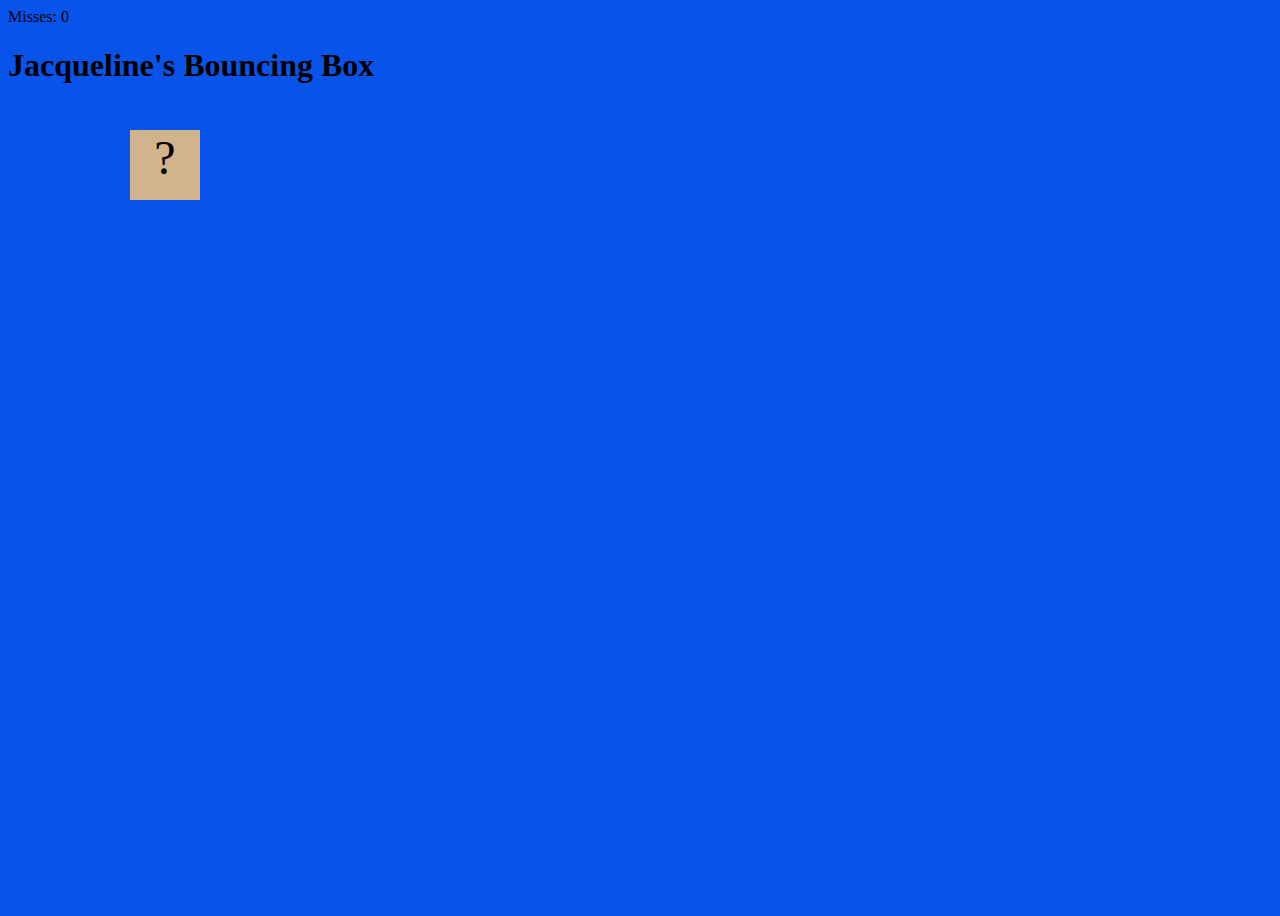
<file: fsd-projects/bouncing-box/index.html>
<!DOCTYPE html>
<html>
  <head>
    <meta charset="utf-8" />
    <title>Bouncing Box</title>
    <script src="jquery.min.js"></script>
    <style>
      .box {
        width: 70px;
        height: 70px;
        background-color: teal;
        font-size: 300%;
        text-align: center;
        user-select: none;
        display: block;
        position: absolute;
        top: 100px;
        left: 0px;
      }

      .board {
        height: 100vh;
        background-image: url("https://img.freepik.com/free-vector/watercolor-soft-earth-tones-background_23-2151155668.jpg?semt=ais_hybrid&w=740&q=80");
        background-color: #0854eb;
        background-position: center;
        background-size: cover;
      }

      .game-over {
        display: none; 
        color: red;
        font-size: 24px;
        font-weight: bold;
        margin-top: 10px;
      }
    </style>
  </head>

  <body class="board">
    <div class="box">?</div>
    <div class="misclick-counter">Misses: 0</div>
    <div class="game-over">Too many misclicks - GAME OVER</div> 
    <h1>Jacqueline's Bouncing Box </h1>

    <script>
      (function () {
        "use strict";
        var gameOverMessage = jQuery(".game-over");

        var box = jQuery(".box");
        var board = jQuery(".board");
        var boardWidth = board.width();
        var counter = jQuery(".misclick-counter");

        jQuery(window).on("resize", function () {
          boardWidth = board.width();
        });

        var interval = setInterval(update, 50);

        box.on("click", handleBoxClick);
        board.on("click", handleBoardClick);

        var colorStr = "rgb(210, 180, 140)";
        box.css("background-color", colorStr);

        function moveBoxTo(newPositionX, newPositionY) {
          box.css("left", newPositionX);
          box.css("top", newPositionY);
        }

        function changeBoxText(newText) {
          box.text(newText);
        }

        function getRandomColor() {
          var r = Math.random() * 255;
          var g = Math.random() * 255;
          var b = Math.random() * 255;
          return "rgb(" + r + ", " + g + ", " + b + ")";
        }

        function endGame() {
          clearInterval(interval);
        }

        var positionX = 0;
        var points = 0;
        var speed = 10;
        var positionY = 0;
        var speedY = 10;
        var boardHeight = jQuery(window).height();
        var randNum = Math.random() * 100;
        var misClicks = 0;
        var gameOver = false;

        function update() {
          if (gameOver) return;

          positionX += speed;
          positionY += speedY;

          moveBoxTo(positionX, positionY);

          if (positionX < 0) {
            speed = -speed;
          } else if (positionX > boardWidth - box.width()) {
            speed = -speed;
          }

          if (positionY < 0) {
            speedY = -speedY;
          } else if (positionY > boardHeight - box.height()) {
            speedY = -speedY;
          }
        }

        function handleBoxClick(event) {
          if (gameOver) return;

          positionX = 0;
          changeBoxText(points);
          points++;
          box.css("background-color", getRandomColor());

          if (points % 3 === 0) {
            box.css("background-color", getRandomColor());
            speed = speed + 2;
          }

          misClicks = 0;
          updatemisClicks();
          event.stopPropagation();
        }

        function handleBoardClick() {
          if (gameOver) return;

          misClicks++;
          updatemisClicks();

          if (misClicks >= 10) {
            triggerGameOver(); 
          }
        }

        function updatemisClicks() {
          counter.text("Misses: " + misClicks);
        }

        function triggerGameOver() {
          gameOver = true;
          gameOverMessage.fadeIn(500); 
          speed = 0;
          speedY = 0;
          box.off("click");
          board.off("click");
        }
      })();
    </script>
  </body>
</html>
</file>
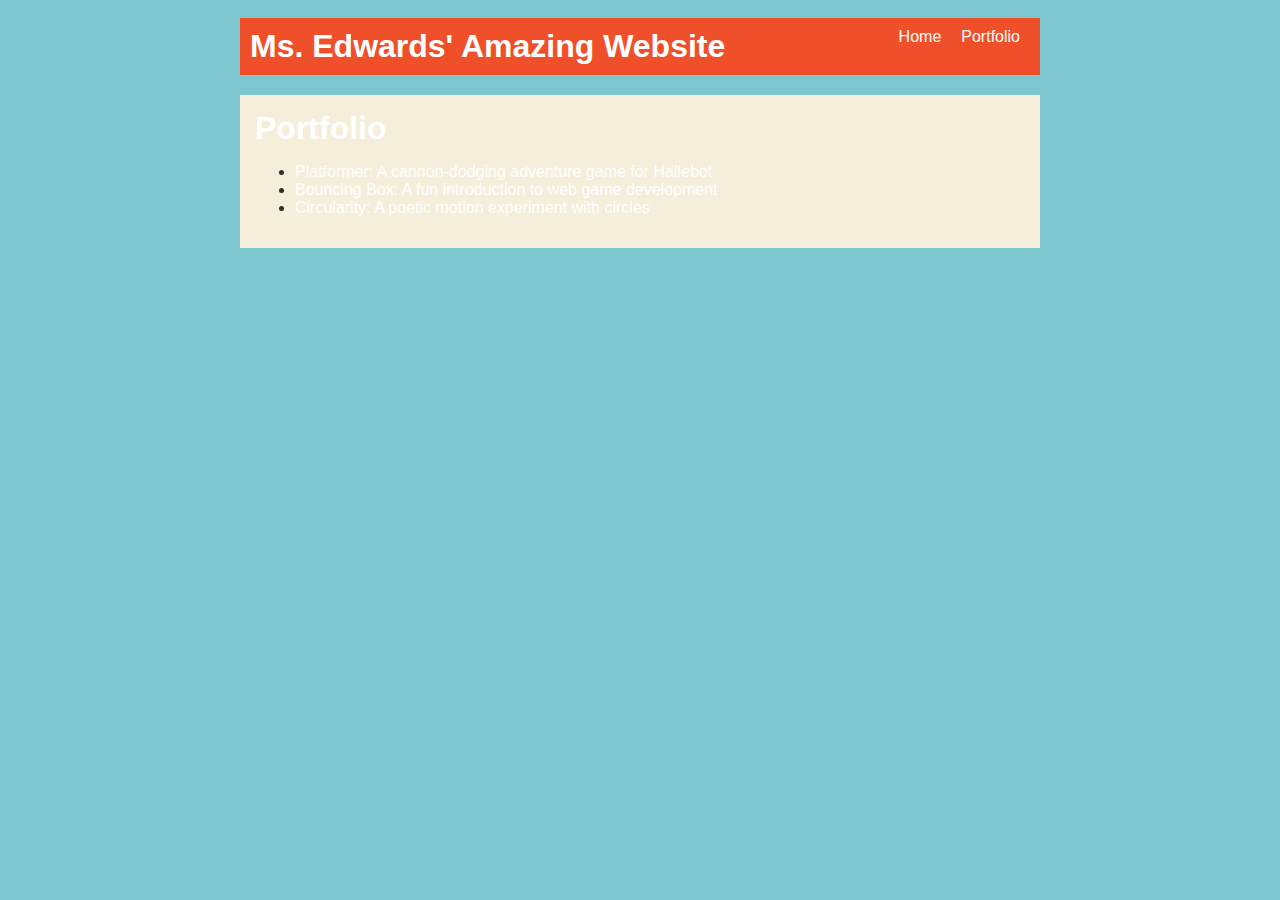
<file: portfolio.html>
<!DOCTYPE html>
<html>
  <head>
    <title>Ms. Edwards' Awesome Website</title>
    <link rel="stylesheet" href="style.css" />
  </head>

  <body>
    <!-- All content goes here -->
    <div id="all-contents">
      <nav>
        <h1>Ms. Edwards' Amazing Website</h1>
        <ul id="nav-ul">
          <li class="nav-li">
            <a href="index.html">Home</a>
          </li>
          <li class="nav-li">
            <a href="portfolio.html">Portfolio</a>
          </li>
        </ul>
      </nav>
      <main>
        <div class="content">
          <h1>Portfolio</h1>
          <ul id="portfolio">
            <li>
              <a href="fsd-projects/platformer/"
                >Platformer: A cannon-dodging adventure game for Hallebot</a>
            </li>
            <li>
              <a href="fsd-projects/bouncing-box/"
                >Bouncing Box: A fun introduction to web game development</a
              >
            </li>
            <li>
              <a href="fsd-projects/circularity/"
                >Circularity: A poetic motion experiment with circles</a
              >
            </li>
          </ul>
        </div>
      </main>
    </div>
  </body>
</html>
</file>
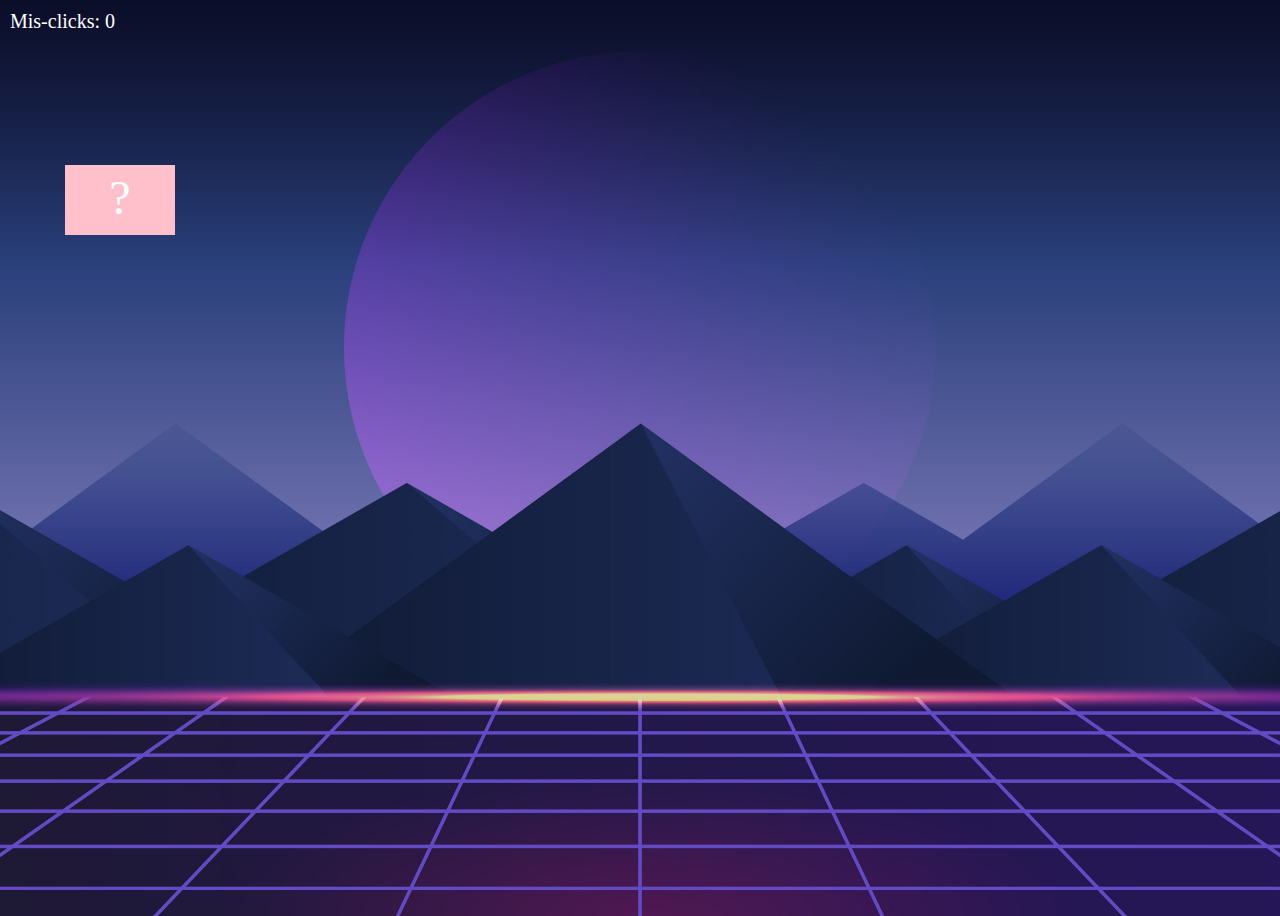
<file: fsd-projects/bouncing-box/index2.html>
<!DOCTYPE html>
<html>

<head>
    <meta charset="utf-8" />
    <title>Bouncing Box</title>
    <script src="https://code.jquery.com/jquery-3.6.0.min.js"></script>
    <style>
        .box {
            /*width: 70px;*/
            width: auto;
			min-width: 80px;
            /*height: 70px;*/
			height: auto;
			min-height: 60px;
			padding: 5px 15px;
            background-color: teal;
            font-size: 300%;
            text-align: center;
            line-height: normal;
            color: white;
            user-select: none;
            display: block;
            position: absolute;
            top: 100px;
            /* Change me! */
            left: 100px;
        }

        .board {
            height: 100vh;
            background-color: blueviolet;
            background-image: url("background.jpg"); /*added image challenge 1 */
            background-position: center;
            background-size: cover;
        }

        .centered {
            top: 50% !important;
            left: 50% !important;
            transform: translate(-50%, -50%);
            font-size: 18px;
            text-align: center;
            line-height: normal;
        }
    </style>
</head>

<body class="board">
    <!-- HTML for the box -->
    <div class="box">?</div>

    <div id="clickCounter" style="position: absolute; top: 10px; left: 10px; color: white; font-size: 20px;">
        Mis-clicks: 0
    </div>

    <button id="resetButton" style="display: none; position: absolute; top: 60%; left: 50%; transform: translateX(-50%); font-size: 20px; padding: 10px 20px;">
        Play Again
    </button>

    <script>
        (function () {
            'use strict'
            /* global jQuery */

            var box = jQuery('.box');   // reference to the HTML .box element
            var board = jQuery('.board');   // reference to the HTML .board element

            // Function to get current board dimensions
            function updateBoardSize() {
                boardWidth = board.width();
                boardHeight = jQuery(window).height();
            }

            updateBoardSize();
            var boardWidth, boardHeight;
            var positionX = 0;
            var positionY = 100;
            var points = 0;
            var speed = 5;
            var speedY = 5;
            var numClicks = 0;
            var misClicks = 0;
            var colorStr = "pink";
            var interval;

            // Start interval after variables are set
            interval = setInterval(update, 50);

            // Update board size on window resize
            jQuery(window).on('resize', function () {
                updateBoardSize();
            });

            // Every time the box is clicked, call the handleBoxClick Function
            box.on('click', handleBoxClick);

            // Handle clicks outside the box for mis-clicks
            $(document).on("click", function (event) {
                if (event.target !== box[0]) {
                    misClicks++;
                    $("#clickCounter").text("Mis-clicks: " + misClicks);
                    if (misClicks >= 10) {
                        endGame();
                    }
                }
            });

            function moveBoxTo(newPositionX, newPositionY) {
                box.css("left", newPositionX);
                box.css("top", newPositionY);
                box.css("background-color", colorStr);
            }
            function changeBoxText(newText) {
                box.text(newText);
            }

            function endGame() {
                clearInterval(interval);
                box.text("Game over! You mis-clicked 10 times.");
                box.addClass("centered");
                $("#resetButton").show();
            }

            $("#resetButton").on("click", function () {
                // Reset variables
                positionX = 0;
                positionY = 100;
                points = 0;
                numClicks = 0;
                misClicks = 0;
                speed = 5;
                speedY = 5;
                colorStr = "pink";

                // Restart game interval
                interval = setInterval(update, 50);

                // Reset box display
                box.removeClass("centered");
                box.text("?");
                box.css("left", "100px");
                box.css("top", "100px");
                box.css("background-color", colorStr);

                // Reset mis-click counter text
                $("#clickCounter").text("Mis-clicks: 0");

                // Hide play again button
                $(this).hide();
            });

            function update() {
                positionX += speed;
                positionY += speedY;

                moveBoxTo(positionX, positionY);

                if (positionX < 0) {
                    speed = -speed;
                } else if (positionX > boardWidth - box.width()) {
                    speed = -speed;
                }
                if (positionY < 0) {
                    speedY = -speedY;
                } else if (positionY > boardHeight - box.height()) {
                    speedY = -speedY;
                }
            }

            function handleBoxClick() {
                points += 3;
                numClicks += 1;
                changeBoxText(points);
                speed = 10;
                positionX = Math.random() * (boardWidth - box.width());

                if (numClicks === 3) {
                    colorStr = "red";
                } else if (numClicks === 6) {
                    colorStr = "blue";
                } else if (numClicks === 9) {
                    colorStr = "green";
                } else if (numClicks === 12) {
                    colorStr = "orange";
                } else if (numClicks > 12) {
                    colorStr = "purple";
                }
            }
        })();
    </script>
</body>

</html>
</file>
<file: fsd-projects/bouncing-box/index2nd.html>
<!DOCTYPE html>
<html>
  <head>
      <meta charset="utf-8" />
          <title>Bouncing Box</title>
              <script src="jquery.min.js"></script>
                  <style>
                        .box {
                                width: 70px;
                                        height: 70px;
                                                background-color: teal;
                                                        font-size: 300%;
                                                                text-align: center;
                                                                        user-select: none;
                                                                                display: block;
                                                                                        position: absolute;
                                                                                                top: 100px;
                                                                                                        /* Change me! */
                                                                                                                left: 0px;
                                                                                                                      }
                                                                                                                      
                                                                                                                      
                                                                                                                            .board {
                                                                                                                                    height: 100vh;
                                                                                                                                            background-image: url("https://media.istockphoto.com/id/665037880/photo/dandelion-clock-in-morning-sun.jpg?b=1&s=612x612&w=0&k=20&c=gYoP9cHS42atpoljD6bcjcjWSJODJaNFO7nZHYbtcSg=");
                                                                                                                                                    background-color: #cccccc;
                                                                                                                                                            background-position: center;
                                                                                                                                                                    background-size: cover;
                                                                                                                                                                            }
                                                                                                                                                                                </style>
                                                                                                                                                                                    <!--  <script src="//cdnjs.cloudflare.com/ajax/libs/jquery/2.1.1/jquery.min.js"></script> -->
                                                                                                                                                                                      </head>
                                                                                                                                                                                      
                                                                                                                                                                                      
                                                                                                                                                                                      
                                                                                                                                                                                      
                                                                                                                                                                                        <body class="board">
                                                                                                                                                                                            <!-- HTML for the box -->
                                                                                                                                                                                                <div class="box">?</div>
                                                                                                                                                                                                
                                                                                                                                                                                                
                                                                                                                                                                                                
                                                                                                                                                                                                
                                                                                                                                                                                                    <script>
                                                                                                                                                                                                          (function () {
                                                                                                                                                                                                                  "use strict";
                                                                                                                                                                                                                          /* global jQuery */
                                                                                                                                                                                                                          
                                                                                                                                                                                                                          
                                                                                                                                                                                                                          
                                                                                                                                                                                                                          
                                                                                                                                                                                                                                  //////////////////////////////////////////////////////////////////
                                                                                                                                                                                                                                          /////////////////// SETUP DO NOT DELETE //////////////////////////
                                                                                                                                                                                                                                                  //////////////////////////////////////////////////////////////////
                                                                                                                                                                                                                                                  
                                                                                                                                                                                                                                                  
                                                                                                                                                                                                                                                  
                                                                                                                                                                                                                                                  
                                                                                                                                                                                                                                                          var box = jQuery(".box"); // reference to the HTML .box element
                                                                                                                                                                                                                                                                  var board = jQuery(".board"); // reference to the HTML .board element
                                                                                                                                                                                                                                                                          var boardWidth = board.width(); // the maximum X-Coordinate of the screen
                                                                                                                                                                                                                                                                          
                                                                                                                                                                                                                                                                          
                                                                                                                                                                                                                                                                          
                                                                                                                                                                                                                                                                          
                                                                                                                                                                                                                                                                                  // update the boardWidth variable when the window is resized
                                                                                                                                                                                                                                                                                          jQuery(window).on("resize", function () {
                                                                                                                                                                                                                                                                                                    boardWidth = board.width();
                                                                                                                                                                                                                                                                                                            });
                                                                                                                                                                                                                                                                                                                   
                                                                                                                                                                                                                                                                                                                   
                                                                                                                                                                                                                                                                                                                   
                                                                                                                                                                                                                                                                                                                   
                                                                                                                                                                                                                                                                                                                   
                                                                                                                                                                                                                                                                                                                           // Every 50 milliseconds, call the update Function (see below)
                                                                                                                                                                                                                                                                                                                                   setInterval(update, 50);
                                                                                                                                                                                                                                                                                                                                   
                                                                                                                                                                                                                                                                                                                                   
                                                                                                                                                                                                                                                                                                                                   
                                                                                                                                                                                                                                                                                                                                   
                                                                                                                                                                                                                                                                                                                                           // Every time the box is clicked, call the handleBoxClick Function (see below)
                                                                                                                                                                                                                                                                                                                                                   box.on("click", handleBoxClick);
                                                                                                                                                                                                                                                                                                                                                           var colorStr = "rgb(210, 180, 140)";
                                                                                                                                                                                                                                                                                                                                                                   box.css("background-color", colorStr);
                                                                                                                                                                                                                                                                                                                                                                   
                                                                                                                                                                                                                                                                                                                                                                   
                                                                                                                                                                                                                                                                                                                                                                   
                                                                                                                                                                                                                                                                                                                                                                   
                                                                                                                                                                                                                                                                                                                                                                           // moves the Box to a new position on the screen along the X-Axis and Y-Axis
                                                                                                                                                                                                                                                                                                                                                                           
                                                                                                                                                                                                                                                                                                                                                                           
                                                                                                                                                                                                                                                                                                                                                                                   function moveBoxTo(newPositionX, newPositionY) {
                                                                                                                                                                                                                                                                                                                                                                                             box.css("left", newPositionX);
                                                                                                                                                                                                                                                                                                                                                                                                       box.css("top", newPositionY);
                                                                                                                                                                                                                                                                                                                                                                                                               }
                                                                                                                                                                                                                                                                                                                                                                                                                      
                                                                                                                                                                                                                                                                                                                                                                                                                              // changes the text displayed on the Box
                                                                                                                                                                                                                                                                                                                                                                                                                                      function changeBoxText(newText) {
                                                                                                                                                                                                                                                                                                                                                                                                                                                box.text(newText);
                                                                                                                                                                                                                                                                                                                                                                                                                                                        }
                                                                                                                                                                                                                                                                                                                                                                                                                                                        
                                                                                                                                                                                                                                                                                                                                                                                                                                                        
                                                                                                                                                                                                                                                                                                                                                                                                                                                        
                                                                                                                                                                                                                                                                                                                                                                                                                                                        
                                                                                                                                                                                                                                                                                                                                                                                                                                                                //////////////////////////////////////////////////////////////////
                                                                                                                                                                                                                                                                                                                                                                                                                                                                        /////////////////// YOUR CODE BELOW HERE /////////////////////////
                                                                                                                                                                                                                                                                                                                                                                                                                                                                                //////////////////////////////////////////////////////////////////
                                                                                                                                                                                                                                                                                                                                                                                                                                                                                
                                                                                                                                                                                                                                                                                                                                                                                                                                                                                
                                                                                                                                                                                                                                                                                                                                                                                                                                                                                
                                                                                                                                                                                                                                                                                                                                                                                                                                                                                
                                                                                                                                                                                                                                                                                                                                                                                                                                                                                        // TODO 2 - Variable declarations
                                                                                                                                                                                                                                                                                                                                                                                                                                                                                                 var positionX = 0;
                                                                                                                                                                                                                                                                                                                                                                                                                                                                                                          var points = 0;
                                                                                                                                                                                                                                                                                                                                                                                                                                                                                                                   var speed = 10;
                                                                                                                                                                                                                                                                                                                                                                                                                                                                                                                            var positionY = 0;
                                                                                                                                                                                                                                                                                                                                                                                                                                                                                                                                     var speedY = 10;
                                                                                                                                                                                                                                                                                                                                                                                                                                                                                                                                              var boardHeight = jQuery(window).height();
                                                                                                                                                                                                                                                                                                                                                                                                                                                                                                                                                       var randNum = Math.random() * 100;
                                                                                                                                                                                                                                                                                                                                                                                                                                                                                                                                                       
                                                                                                                                                                                                                                                                                                                                                                                                                                                                                                                                                       
                                                                                                                                                                                                                                                                                                                                                                                                                                                                                                                                                       
                                                                                                                                                                                                                                                                                                                                                                                                                                                                                                                                                       
                                                                                                                                                                                                                                                                                                                                                                                                                                                                                                                                                               /**
                                                                                                                                                                                                                                                                                                                                                                                                                                                                                                                                                                        * This Function will be called 20 times/second.
                                                                                                                                                                                                                                                                                                                                                                                                                                                                                                                                                                                 * Each time it is called, it should move the Box to a new location.
                                                                                                                                                                                                                                                                                                                                                                                                                                                                                                                                                                                          * If the box drifts off the screen, turn it around!
                                                                                                                                                                                                                                                                                                                                                                                                                                                                                                                                                                                                   */
                                                                                                                                                                                                                                                                                                                                                                                                                                                                                                                                                                                                           function update() {
                                                                                                                                                                                                                                                                                                                                                                                                                                                                                                                                                                                                                   positionX += speed; // Increases position by speed
                                                                                                                                                                                                                                                                                                                                                                                                                                                                                                                                                                                                                           positionY += speedY;
                                                                                                                                                                                                                                                                                                                                                                                                                                                                                                                                                                                                                           
                                                                                                                                                                                                                                                                                                                                                                                                                                                                                                                                                                                                                           
                                                                                                                                                                                                                                                                                                                                                                                                                                                                                                                                                                                                                                   //moveBoxTo(200); // Moves box to x-position 200 // Moves box to x-position 200
                                                                                                                                                                                                                                                                                                                                                                                                                                                                                                                                                                                                                                           moveBoxTo(positionX, positionY); // Moves box to right edge
                                                                                                                                                                                                                                                                                                                                                                                                                                                                                                                                                                                                                                                    
                                                                                                                                                                                                                                                                                                                                                                                                                                                                                                                                                                                                                                                            if (positionX < 0) {
                                                                                                                                                                                                                                                                                                                                                                                                                                                                                                                                                                                                                                                                                  speed = -speed; }
                                                                                                                                                                                                                                                                                                                                                                                                                                                                                                                                                                                                                                                                                          else if (positionX > boardWidth - box.width()) {
                                                                                                                                                                                                                                                                                                                                                                                                                                                                                                                                                                                                                                                                                                                speed = -speed;
                                                                                                                                                                                                                                                                                                                                                                                                                                                                                                                                                                                                                                                                                                                                  }
                                                                                                                                                                                                                                                                                                                                                                                                                                                                                                                                                                                                                                                                                                                                          if (positionY < 0) {
                                                                                                                                                                                                                                                                                                                                                                                                                                                                                                                                                                                                                                                                                                                                                                speedY = -speedY;}
                                                                                                                                                                                                                                                                                                                                                                                                                                                                                                                                                                                                                                                                                                                                                                        else if (positionY > boardHeight - box.height()) {
                                                                                                                                                                                                                                                                                                                                                                                                                                                                                                                                                                                                                                                                                                                                                                                              speedY = -speedY;
                                                                                                                                                                                                                                                                                                                                                                                                                                                                                                                                                                                                                                                                                                                                                                                                                }
                                                                                                                                                                                                                                                                                                                                                                                                                                                                                                                                                                                                                                                                                                                                                                                                                         
                                                                                                                                                                                                                                                                                                                                                                                                                                                                                                                                                                                                                                                                                                                                                                                                                                 }
                                                                                                                                                                                                                                                                                                                                                                                                                                                                                                                                                                                                                                                                                                                                                                                                                                 
                                                                                                                                                                                                                                                                                                                                                                                                                                                                                                                                                                                                                                                                                                                                                                                                                                 
                                                                                                                                                                                                                                                                                                                                                                                                                                                                                                                                                                                                                                                                                                                                                                                                                                 
                                                                                                                                                                                                                                                                                                                                                                                                                                                                                                                                                                                                                                                                                                                                                                                                                                 
                                                                                                                                                                                                                                                                                                                                                                                                                                                                                                                                                                                                                                                                                                                                                                                                                                         /**
                                                                                                                                                                                                                                                                                                                                                                                                                                                                                                                                                                                                                                                                                                                                                                                                                                                  * This Function will be called each time the box is clicked.
                                                                                                                                                                                                                                                                                                                                                                                                                                                                                                                                                                                                                                                                                                                                                                                                                                                           * Each time it is called, it should perform each of the following actions:
                                                                                                                                                                                                                                                                                                                                                                                                                                                                                                                                                                                                                                                                                                                                                                                                                                                                    * - increase the points total
                                                                                                                                                                                                                                                                                                                                                                                                                                                                                                                                                                                                                                                                                                                                                                                                                                                                             * - increase the speed
                                                                                                                                                                                                                                                                                                                                                                                                                                                                                                                                                                                                                                                                                                                                                                                                                                                                                      * - move the box to the left side of the screen.
                                                                                                                                                                                                                                                                                                                                                                                                                                                                                                                                                                                                                                                                                                                                                                                                                                                                                               */
                                                                                                                                                                                                                                                                                                                                                                                                                                                                                                                                                                                                                                                                                                                                                                                                                                                                                                      function handleBoxClick() {
                                                                                                                                                                                                                                                                                                                                                                                                                                                                                                                                                                                                                                                                                                                                                                                                                                                                                                                  positionX = 0;
                                                                                                                                                                                                                                                                                                                                                                                                                                                                                                                                                                                                                                                                                                                                                                                                                                                                                                                              changeBoxText(points);
                                                                                                                                                                                                                                                                                                                                                                                                                                                                                                                                                                                                                                                                                                                                                                                                                                                                                                                                          points++;
                                                                                                                                                                                                                                                                                                                                                                                                                                                                                                                                                                                                                                                                                                                                                                                                                                                                                                                                                      //speed += 3
                                                                                                                                                                                                                                                                                                                                                                                                                                                                                                                                                                                                                                                                                                                                                                                                                                                                                                                                                                  box.css("background-color", getRandomColor());
                                                                                                                                                                                                                                                                                                                                                                                                                                                                                                                                                                                                                                                                                                                                                                                                                                                                                                                                                                              if (points % 3 === 0) { 
                                                                                                                                                                                                                                                                                                                                                                                                                                                                                                                                                                                                                                                                                                                                                                                                                                                                                                                                                                                          box.css("background-color", getRandomColor());
                                                                                                                                                                                                                                                                                                                                                                                                                                                                                                                                                                                                                                                                                                                                                                                                                                                                                                                                                                                                      speed = speed + 2;
                                                                                                                                                                                                                                                                                                                                                                                                                                                                                                                                                                                                                                                                                                                                                                                                                                                                                                                                                                                                                  } 
                                                                                                                                                                                                                                                                                                                                                                                                                                                                                                                                                                                                                                                                                                                                                                                                                                                                                                                                                                                                                           
                                                                                                                                                                                                                                                                                                                                                                                                                                                                                                                                                                                                                                                                                                                                                                                                                                                                                                                                                                                                                                  
                                                                                                                                                                                                                                                                                                                                                                                                                                                                                                                                                                                                                                                                                                                                                                                                                                                                                                                                                                                                                                        })();
                                                                                                                                                                                                                                                                                                                                                                                                                                                                                                                                                                                                                                                                                                                                                                                                                                                                                                                                                                                                                                            </script>
                                                                                                                                                                                                                                                                                                                                                                                                                                                                                                                                                                                                                                                                                                                                                                                                                                                                                                                                                                                                                                              </body>
                                                                                                                                                                                                                                                                                                                                                                                                                                                                                                                                                                                                                                                                                                                                                                                                                                                                                                                                                                                                                                              </html>
                                                                                                                                                                                                                                                                                                                                                                                                                                                                                                                                                                                                                                                                                                                                                                                                                                                                                                                                                                                                                                              >
</file>
<file: fsd-projects/bouncing-box/index3.html>
<!DOCTYPE html>
<html>
  <head>
    <meta charset="utf-8" />
    <title>Bouncing Box</title>
    <script src="jquery.min.js"></script>
    <style>
      .box {
        width: 70px;
        height: 70px;
        background-color: teal;
        font-size: 300%;
        text-align: center;
        user-select: none;
        display: block;
        position: absolute;
        top: 100px;
        /* Change me! */
        left: 0px;
      }

      .board {
        height: 100vh;
        background-image: url("https://wallpapers.com/images/hd/solid-color-background-3vqkegeumz1wa072.jpg");
        background-color: #cccccc;
        background-position: center;
        background-size: cover;
        }
    </style>
    <!--  <script src="//cdnjs.cloudflare.com/ajax/libs/jquery/2.1.1/jquery.min.js"></script> -->
  </head>


  <body class="board">
    <!-- HTML for the box -->
    <div class="box">?</div>


    <script>
      (function () {
        "use strict";
        /* global jQuery */


        //////////////////////////////////////////////////////////////////
        /////////////////// SETUP DO NOT DELETE //////////////////////////
        //////////////////////////////////////////////////////////////////


        var box = jQuery(".box"); // reference to the HTML .box element
        var board = jQuery(".board"); // reference to the HTML .board element
        var boardWidth = board.width(); // the maximum X-Coordinate of the screen


        // update the boardWidth variable when the window is resized
        jQuery(window).on("resize", function () {
          boardWidth = board.width();
        });
        


        // Every 50 milliseconds, call the update Function (see below)
        setInterval(update, 50);


        // Every time the box is clicked, call the handleBoxClick Function (see below)
        box.on("click", handleBoxClick);
        var colorStr = "rgb(210, 180, 140)";
        box.css("background-color", colorStr);


        // moves the Box to a new position on the screen along the X-Axis and Y-Axis

        function moveBoxTo(newPositionX, newPositionY) {
          box.css("left", newPositionX);
          box.css("top", newPositionY);
        }
        
        // changes the text displayed on the Box
        function changeBoxText(newText) {
          box.text(newText);
        }


        //////////////////////////////////////////////////////////////////
        /////////////////// YOUR CODE BELOW HERE /////////////////////////
        //////////////////////////////////////////////////////////////////


        // TODO 2 - Variable declarations
         var positionX = 0;
         var points = 0;
         var speed = 10;
         var positionY = 0;
         var speedY = 10;
         var boardHeight = jQuery(window).height();
         var randNum = Math.random() * 100;


        /**
         * This Function will be called 20 times/second.
         * Each time it is called, it should move the Box to a new location.
         * If the box drifts off the screen, turn it around!
         */
        function update() {
        
        positionX += speed; // Increases position by speed
        positionY += speedY; 

        //moveBoxTo(200); // Moves box to x-position 200 // Moves box to x-position 200
        moveBoxTo(positionX, positionY); // Moves box to right edge
          
        if (positionX < 0) {
                      speed = -speed; } 
        else if (positionX > boardWidth - box.width()) {
                      speed = -speed;
                  }
        if (positionY < 0) {
                      speedY = -speedY;}
        else if (positionY > boardHeight - box.height()) {
                      speedY = -speedY;
                  }
         
        }


        /**
         * This Function will be called each time the box is clicked.
         * Each time it is called, it should perform each of the following actions:
         * - increase the points total
         * - increase the speed
         * - move the box to the left side of the screen.
         */
         function handleBoxClick() {
                points += 3;
                numClicks += 1;
                changeBoxText(points);
                speed = 10;
                positionX = Math.random() * (boardWidth - box.width());
         }
         
       
      })();
    </script>
  </body>
</html>
</file>
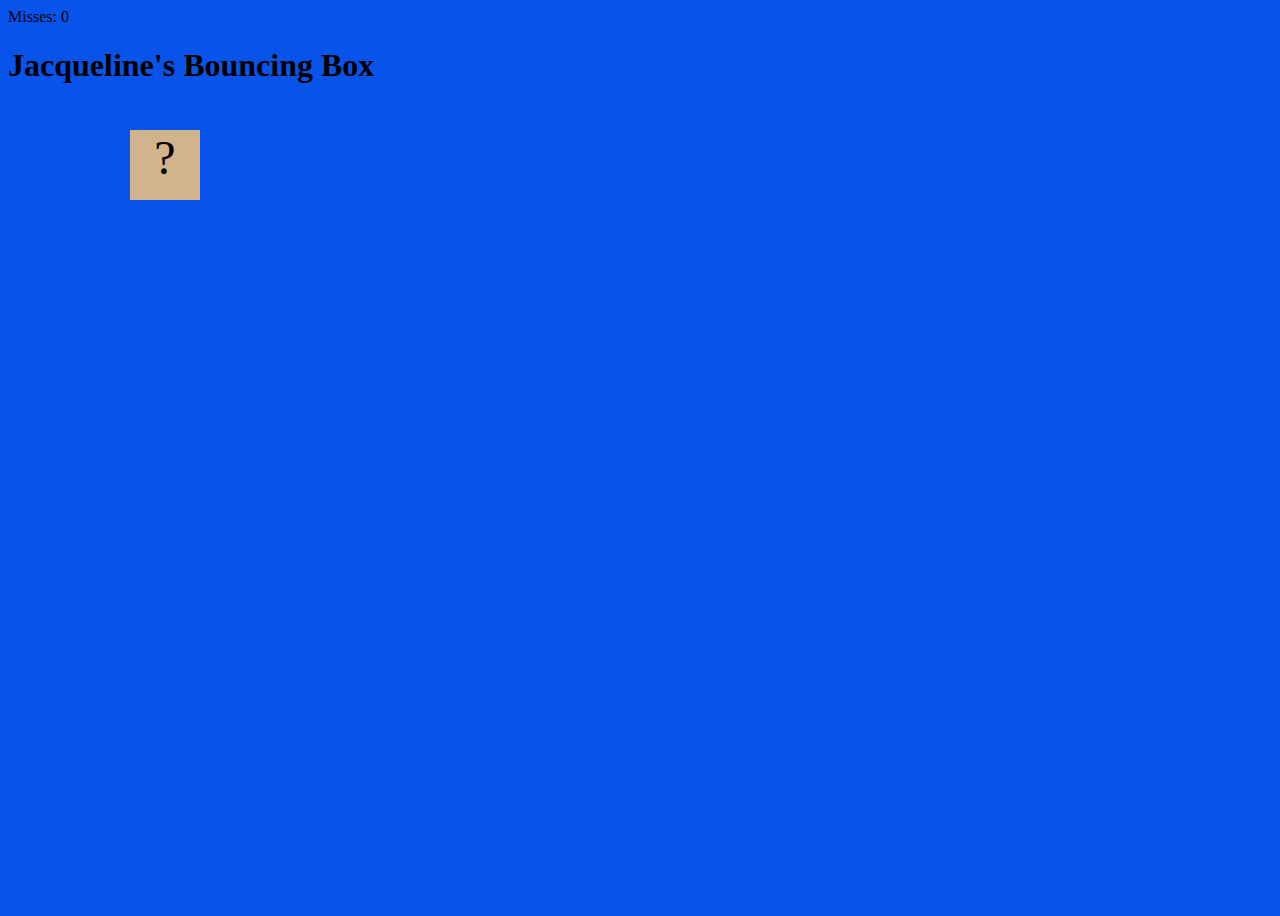
<file: fsd-projects/bouncing-box/index3rd.html>
<!DOCTYPE html>
<html>
  <head>
    <meta charset="utf-8" />
    <title>Bouncing Box</title>
    <script src="jquery.min.js"></script>
    <style>
      .box {
        width: 70px;
        height: 70px;
        background-color: teal;
        font-size: 300%;
        text-align: center;
        user-select: none;
        display: block;
        position: absolute;
        top: 100px;
        left: 0px;
      }

      .board {
        height: 100vh;
        background-image: url("https://images.pexels.com/photos/2101187/pexels-photo-2101187.jpeg");
        background-color: #0854eb;
        background-position: center;
        background-size: cover;
      }

      .game-over {
        display: none; 
        color: red;
        font-size: 24px;
        font-weight: bold;
        margin-top: 10px;
      }
    </style>
  </head>

  <body class="board">
    <div class="box">?</div>
    <div class="misclick-counter">Misses: 0</div>
    <div class="game-over">Too many misclicks - GAME OVER</div> 
    <h1>Jacqueline's Bouncing Box </h1>

    <script>
      (function () {
        "use strict";
        var gameOverMessage = jQuery(".game-over");

        var box = jQuery(".box");
        var board = jQuery(".board");
        var boardWidth = board.width();
        var counter = jQuery(".misclick-counter");

        jQuery(window).on("resize", function () {
          boardWidth = board.width();
        });

        var interval = setInterval(update, 50);

        box.on("click", handleBoxClick);
        board.on("click", handleBoardClick);

        var colorStr = "rgb(210, 180, 140)";
        box.css("background-color", colorStr);

        function moveBoxTo(newPositionX, newPositionY) {
          box.css("left", newPositionX);
          box.css("top", newPositionY);
        }

        function changeBoxText(newText) {
          box.text(newText);
        }

        function getRandomColor() {
          var r = Math.random() * 255;
          var g = Math.random() * 255;
          var b = Math.random() * 255;
          return "rgb(" + r + ", " + g + ", " + b + ")";
        }

        function endGame() {
          clearInterval(interval);
        }

        var positionX = 0;
        var points = 0;
        var speed = 10;
        var positionY = 0;
        var speedY = 10;
        var boardHeight = jQuery(window).height();
        var randNum = Math.random() * 100;
        var misClicks = 0;
        var gameOver = false;

        function update() {
          if (gameOver) return;

          positionX += speed;
          positionY += speedY;

          moveBoxTo(positionX, positionY);

          if (positionX < 0) {
            speed = -speed;
          } else if (positionX > boardWidth - box.width()) {
            speed = -speed;
          }

          if (positionY < 0) {
            speedY = -speedY;
          } else if (positionY > boardHeight - box.height()) {
            speedY = -speedY;
          }
        }

        function handleBoxClick(event) {
          if (gameOver) return;

          positionX = 0;
          changeBoxText(points);
          points++;
          box.css("background-color", getRandomColor());

          if (points % 3 === 0) {
            box.css("background-color", getRandomColor());
            speed = speed + 2;
          }

          misClicks = 0;
          updatemisClicks();
          event.stopPropagation();
        }

        function handleBoardClick() {
          if (gameOver) return;

          misClicks++;
          updatemisClicks();

          if (misClicks >= 10) {
            triggerGameOver(); 
          }
        }

        function updatemisClicks() {
          counter.text("Misses: " + misClicks);
        }

        function triggerGameOver() {
          gameOver = true;
          gameOverMessage.fadeIn(500); 
          speed = 0;
          speedY = 0;
          box.off("click");
          board.off("click");
        }
      })();
    </script>
  </body>
</html>
</file>
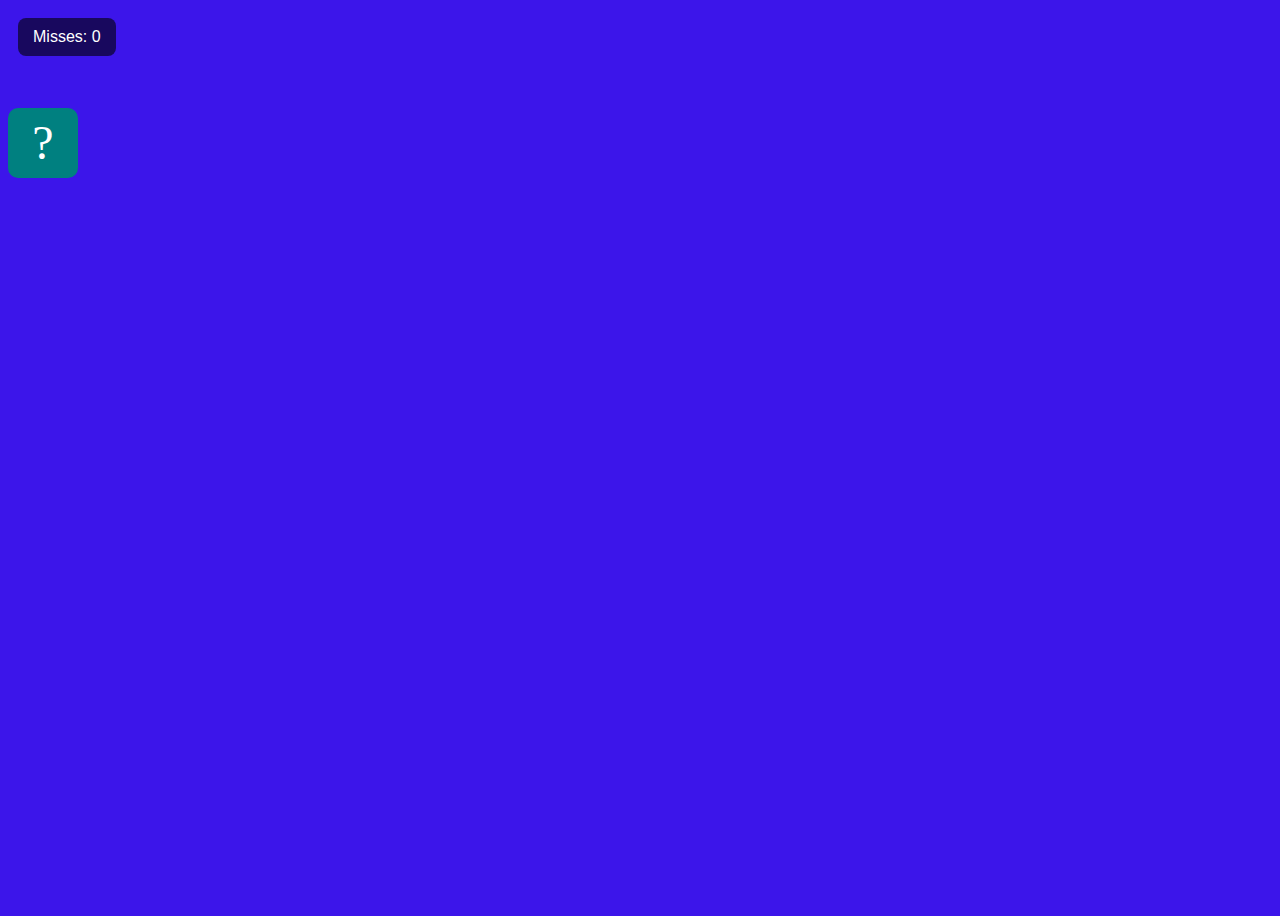
<file: fsd-projects/bouncing-box/index_good.html>
<!DOCTYPE html>
<html>
<head>
  <meta charset="utf-8" />
  <title>Bouncing Box</title>
  <script src="jquery.min.js"></script>
  <style>
    .box {
      width: 70px;
      height: 70px;
      background-color: teal;
      font-size: 300%;
      text-align: center;
      user-select: none;
      display: block;
      position: absolute;
      top: 100px;
      left: 0px;
      line-height: 70px;
      color: white;
      border-radius: 10px;
      z-index: 2;
    }

    .board {
      height: 100vh;
      background-image: url("https://th.bing.com/th/id/R.29e45db8d5dc6e723a948a54b10ceade?rik=qarISYXT%2fKMzFA&pid=ImgRaw&r=0");
      background-color: #3c15ea;
      background-position: center;
      background-size: cover;
      overflow: hidden;
      position: relative;
    }

    .missclick-counter {
      position: absolute;
      top: 10px;
      left: 10px;
      background-color: rgba(0, 0, 0, 0.6);
      color: white;
      padding: 10px 15px;
      border-radius: 8px;
      font-family: sans-serif;
      font-size: 16px;
      z-index: 5;
    }

    .game-over {
      position: absolute;
      top: 50%;
      left: 50%;
      transform: translate(-50%, -50%);
      font-size: 60px;
      color: red;
      font-weight: bold;
      text-shadow: 2px 2px black;
      display: none;
      z-index: 10;
    }
  </style>
</head>

<body class="board">
  <div class="box">?</div>
  <div class="missclick-counter">Misses: 0</div>
  <div class="game-over">GAME OVER</div>

  <script>
    (function () {
      "use strict";

      var box = jQuery(".box");
      var board = jQuery(".board");
      var counter = jQuery(".misclick-counter");
      var gameOverMessage = jQuery(".game-over");

      var boardWidth = board.width();
      var boardHeight = board.height();

      jQuery(window).on("resize", function () {
        boardWidth = board.width();
        boardHeight = board.height();
      });

      setInterval(update, 50);

      box.on("click", handleBoxClick);
      board.on("click", handleBoardClick);

      var positionX = 0;
      var positionY = 100;
      var speedX = 0;
      var speedY = 0;
      var directionX = 1;
      var directionY = 1;
      var points = 0;
      var missClicks = 0;
      var gameOver = false;

      function moveBoxTo(x, y) {
        box.css("left", x);
        box.css("top", y);
      }

      function changeBoxText(newText) {
        box.text(newText);
      }

      function getRandomColor() {
        const letters = "0123456789ABCDEF";
        let color = "#";
        for (let i = 0; i < 6; i++) {
          color += letters[Math.floor(Math.random() * 16)];
        }
        return color;
      }

      function update() {
        if (gameOver) return;

        positionX += speedX * directionX;
        positionY += speedY * directionY;

        if (positionX <= 0 || positionX + box.width() >= boardWidth) {
          directionX *= -1;
        }

        if (positionY <= 0 || positionY + box.height() >= boardHeight) {
          directionY *= -1;
        }

        moveBoxTo(positionX, positionY);
      }

      function handleBoxClick(event) {
        if (gameOver) return;

        points += 3;
        changeBoxText(points);

        box.css("background-color", getRandomColor());

        if (speedX === 0 && speedY === 0) {
          speedX = 5;
          speedY = 5;
        } else {
          speedX += 1;
          speedY += 1;
        }

        missClicks = 0;
        updateMissClicks();
        event.stopPropagation(); // Prevents board click from also firing
      }

      function handleBoardClick() {
        if (gameOver) return;

        missClicks++;
        updateMissClicks();

        if (missClicks >= 10) {
          triggerGameOver();
        }
      }

      function updateMissClicks() {
        counter.text("Misses: " + missClicks);
      }

      function triggerGameOver() {
        gameOver = true;
        gameOverMessage.fadeIn(500);
        speedX = 0;
        speedY = 0;
        box.off("click");
        board.off("click");
      }
    })();
  </script>
</body>
</html>
</file>
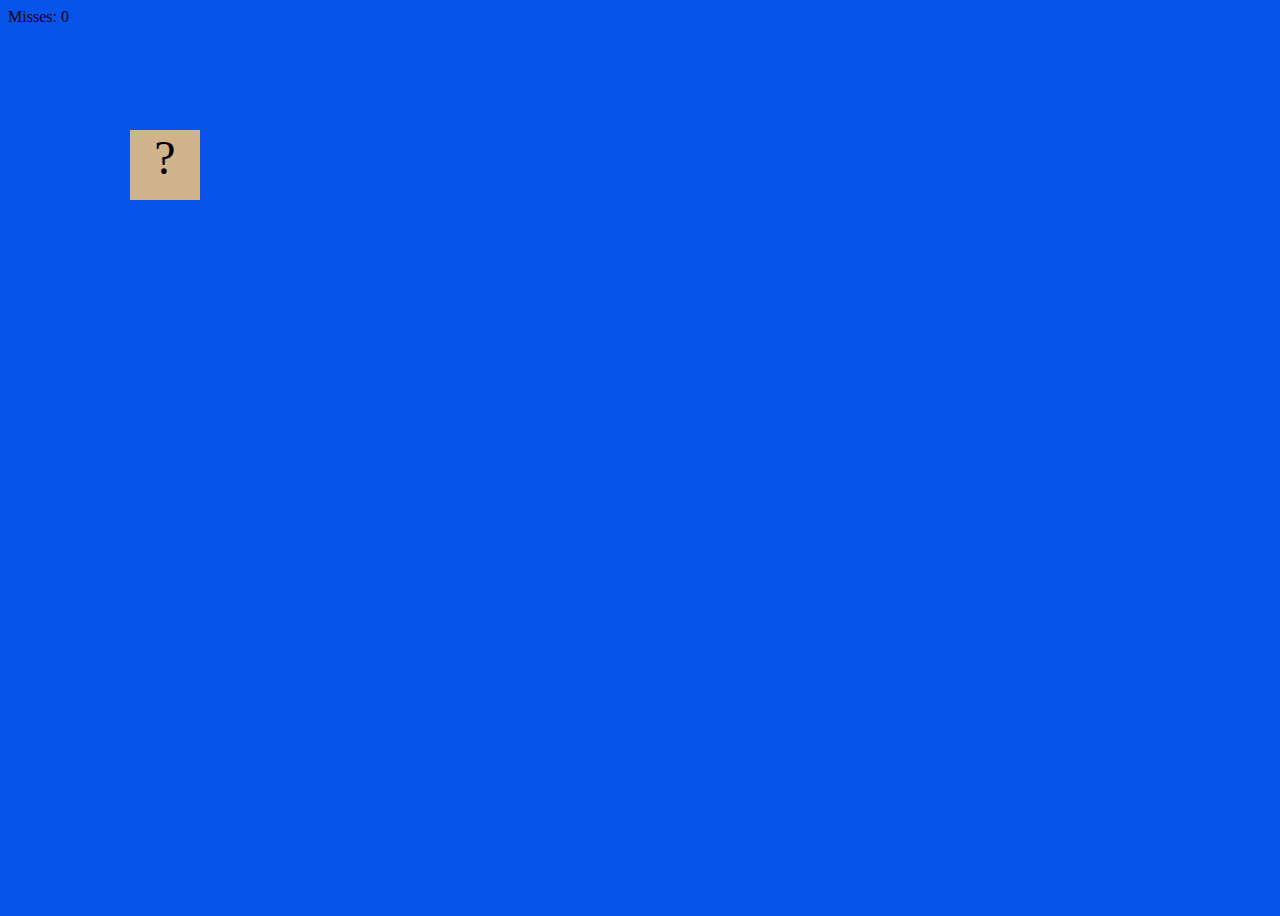
<file: fsd-projects/bouncing-box/indexfinished.html>
<!DOCTYPE html>
<html>
  <head>
    <meta charset="utf-8" />
    <title>Bouncing Box</title>
    <script src="jquery.min.js"></script>
    <style>
      .box {
        width: 70px;
        height: 70px;
        background-color: teal;
        font-size: 300%;
        text-align: center;
        user-select: none;
        display: block;
        position: absolute;
        top: 100px;
        left: 0px;
      }

      .board {
        height: 100vh;
        background-image: url("https://images.pexels.com/photos/2101187/pexels-photo-2101187.jpeg");
        background-color: #0854eb;
        background-position: center;
        background-size: cover;
      }

      .game-over {
        display: none;
        color: red;
        font-size: 24px;
        font-weight: bold;
        margin-top: 10px;
      }
    </style>
  </head>

  <body class="board">
    <div class="box">?</div>
    <div class="misclick-counter">Misses: 0</div>
    <div class="game-over">Jacqueline's Bouncing Box - GAME OVER</div>

    <script>
      (function () {
        "use strict";
        var gameOverMessage = jQuery(".game-over");
        var box = jQuery(".box");
        var board = jQuery(".board");
        var boardWidth = board.width();
        var counter = jQuery(".misclick-counter");

        jQuery(window).on("resize", function () {
          boardWidth = board.width();
        });

        var interval = setInterval(update, 50);

        // ✅ wrap box click to stop propagation
        box.on("click", function (event) {
          event.stopPropagation(); // prevent board click from firing
          handleBoxClick(event);
        });

        // ✅ board click now only triggers if not clicking on box
        board.on("click", function (event) {
          if (!jQuery(event.target).hasClass("box")) {
            handleBoardClick();
          }
        });

        var colorStr = "rgb(210, 180, 140)";
        box.css("background-color", colorStr);

        function moveBoxTo(newPositionX, newPositionY) {
          box.css("left", newPositionX);
          box.css("top", newPositionY);
        }

        function changeBoxText(newText) {
          box.text(newText);
        }

        function getRandomColor() {
          var r = Math.random() * 255;
          var g = Math.random() * 255;
          var b = Math.random() * 255;
          return "rgb(" + r + ", " + g + ", " + b + ")";
        }

        function endGame() {
          clearInterval(interval);
        }

        var positionX = 0;
        var points = 0;
        var speed = 10;
        var positionY = 0;
        var speedY = 10;
        var boardHeight = jQuery(window).height();
        var randNum = Math.random() * 100;
        var misClicks = 0;
        var gameOver = false;

        function update() {
          if (gameOver) return;

          positionX += speed;
          positionY += speedY;

          moveBoxTo(positionX, positionY);

          if (positionX < 0) {
            speed = -speed;
          } else if (positionX > boardWidth - box.width()) {
            speed = -speed;
          }

          if (positionY < 0) {
            speedY = -speedY;
          } else if (positionY > boardHeight - box.height()) {
            speedY = -speedY;
          }
        }

        function handleBoxClick(event) {
          if (gameOver) return;

          positionX = 0;
          changeBoxText(points);
          points++;
          box.css("background-color", getRandomColor());

          if (points % 3 === 0) {
            box.css("background-color", getRandomColor());
            speed = speed + 2;
          }

          misClicks = 0;
          updatemisClicks();
        }

        function handleBoardClick() {
          if (gameOver) return;

          misClicks++;
          updatemisClicks();

          if (misClicks >= 10) {
            triggerGameOver();
          }
        }

        function updatemisClicks() {
          counter.text("Misses: " + misClicks);
        }

        function triggerGameOver() {
          gameOver = true;
          gameOverMessage.fadeIn(500);
          speed = 0;
          speedY = 0;
          box.off("click");
          board.off("click");
        }
      })();
    </script>
  </body>
</html>
</file>
<file: style.css>
body {
    background: rgb(125, 198, 205);
    color: rgb(45, 45, 45);
    padding: 10px;
    font-family: Arial, sans-serif;
}

#all-contents {
    max-width: 800px;
    margin: auto;
}

/* navigation menu */
nav {
    background: rgb(239, 80, 41);
    margin: 0 auto;
    display: flex;
    padding: 10px;
    margin-bottom: 20px;
}

h1 {
    display: flex;
    align-items: center;
    color: white;
    flex: 1;
    margin: 0;
}

#nav-ul {
    list-style-type: none;
    margin: 0;
    padding: 0;
    display: flex;
}

.nav-li {
    display: inline-block;
    padding: 0 10px;
}

a {
    text-decoration: none;
    color: #fff;
}

/* main container area beneath menu */
main {
    background: rgb(245, 238, 219);
    display: flex;
    margin-top: 20px;
}

.sidebar {
    margin-right: 25px;
    padding: 10px;
}

.sidebar-img {
    width: 200px;
}

.content {
    flex: 1;
    padding: 15px;
}

/* interests section styles */
#interests {
    border: 4px silver ridge;
    padding: 8px;
    margin-top: 20px;
}

h2, h3 {
    margin: 0px;
}
</file>
